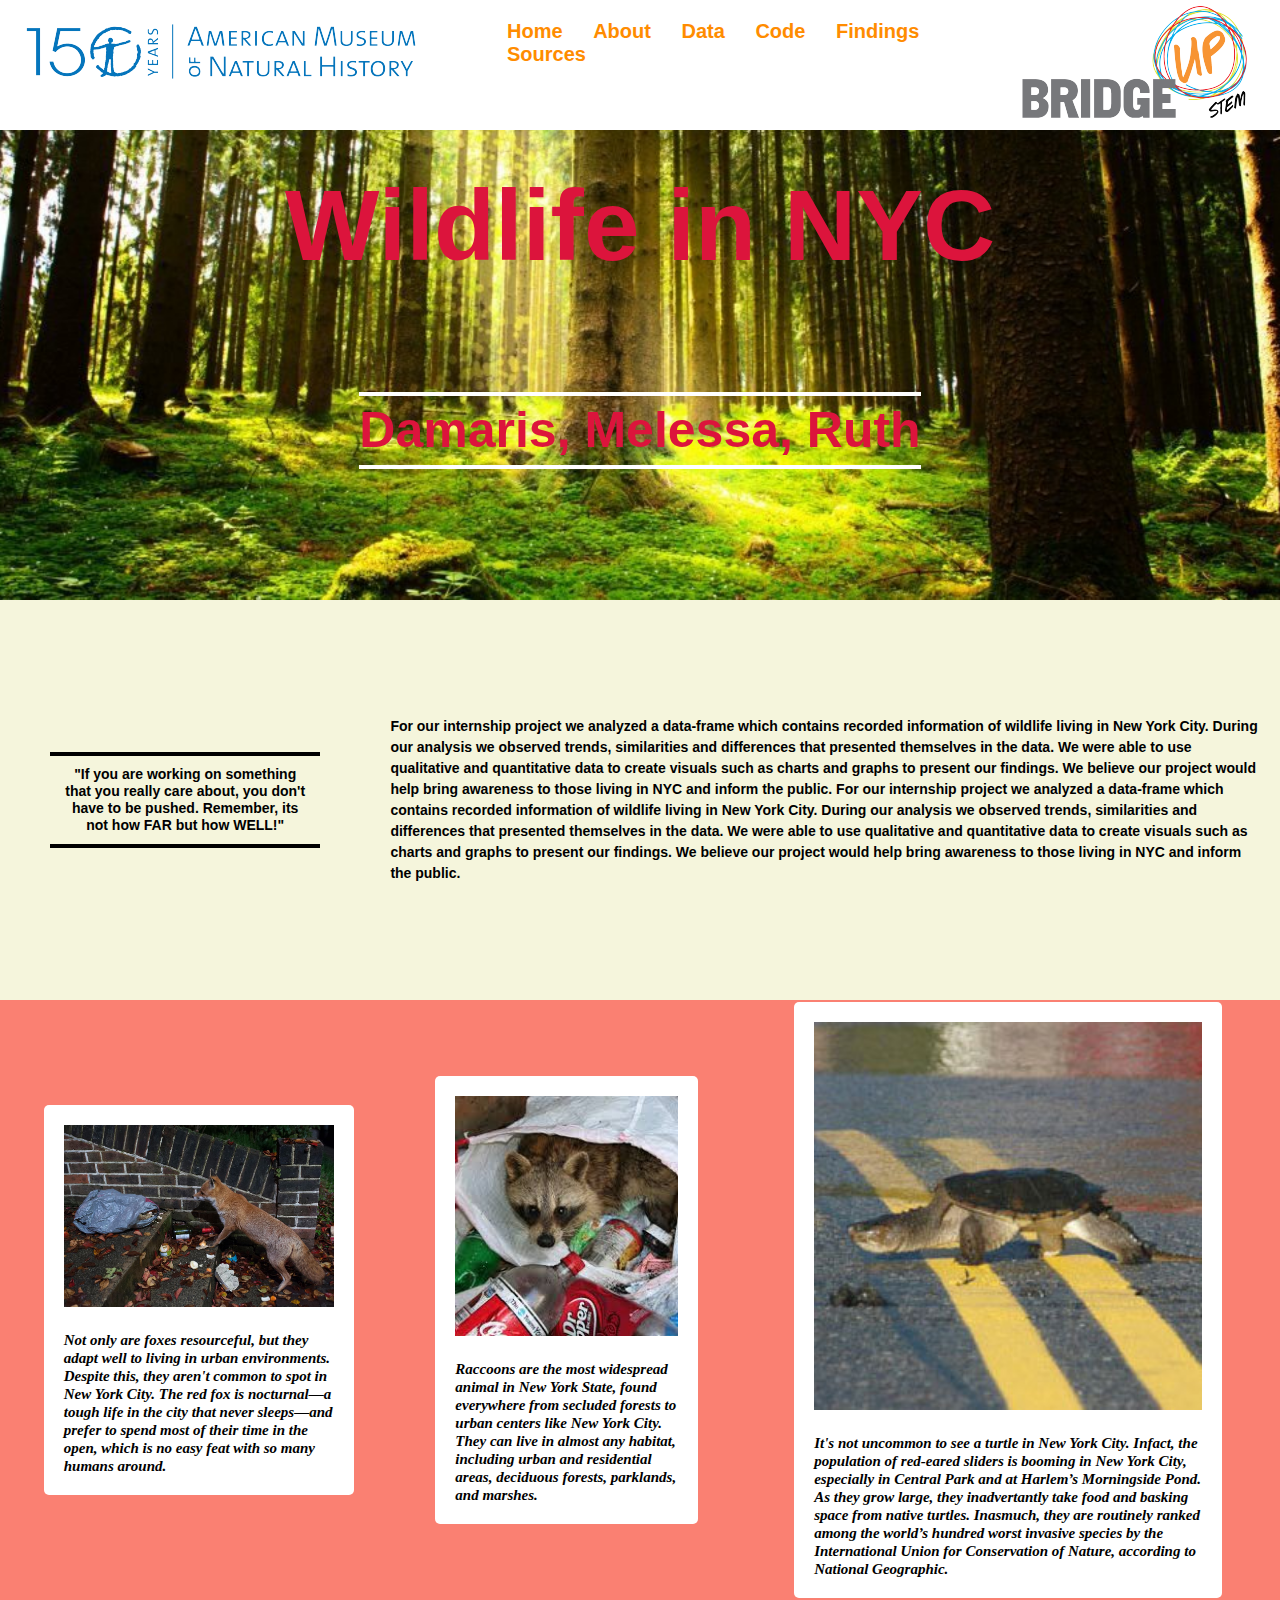
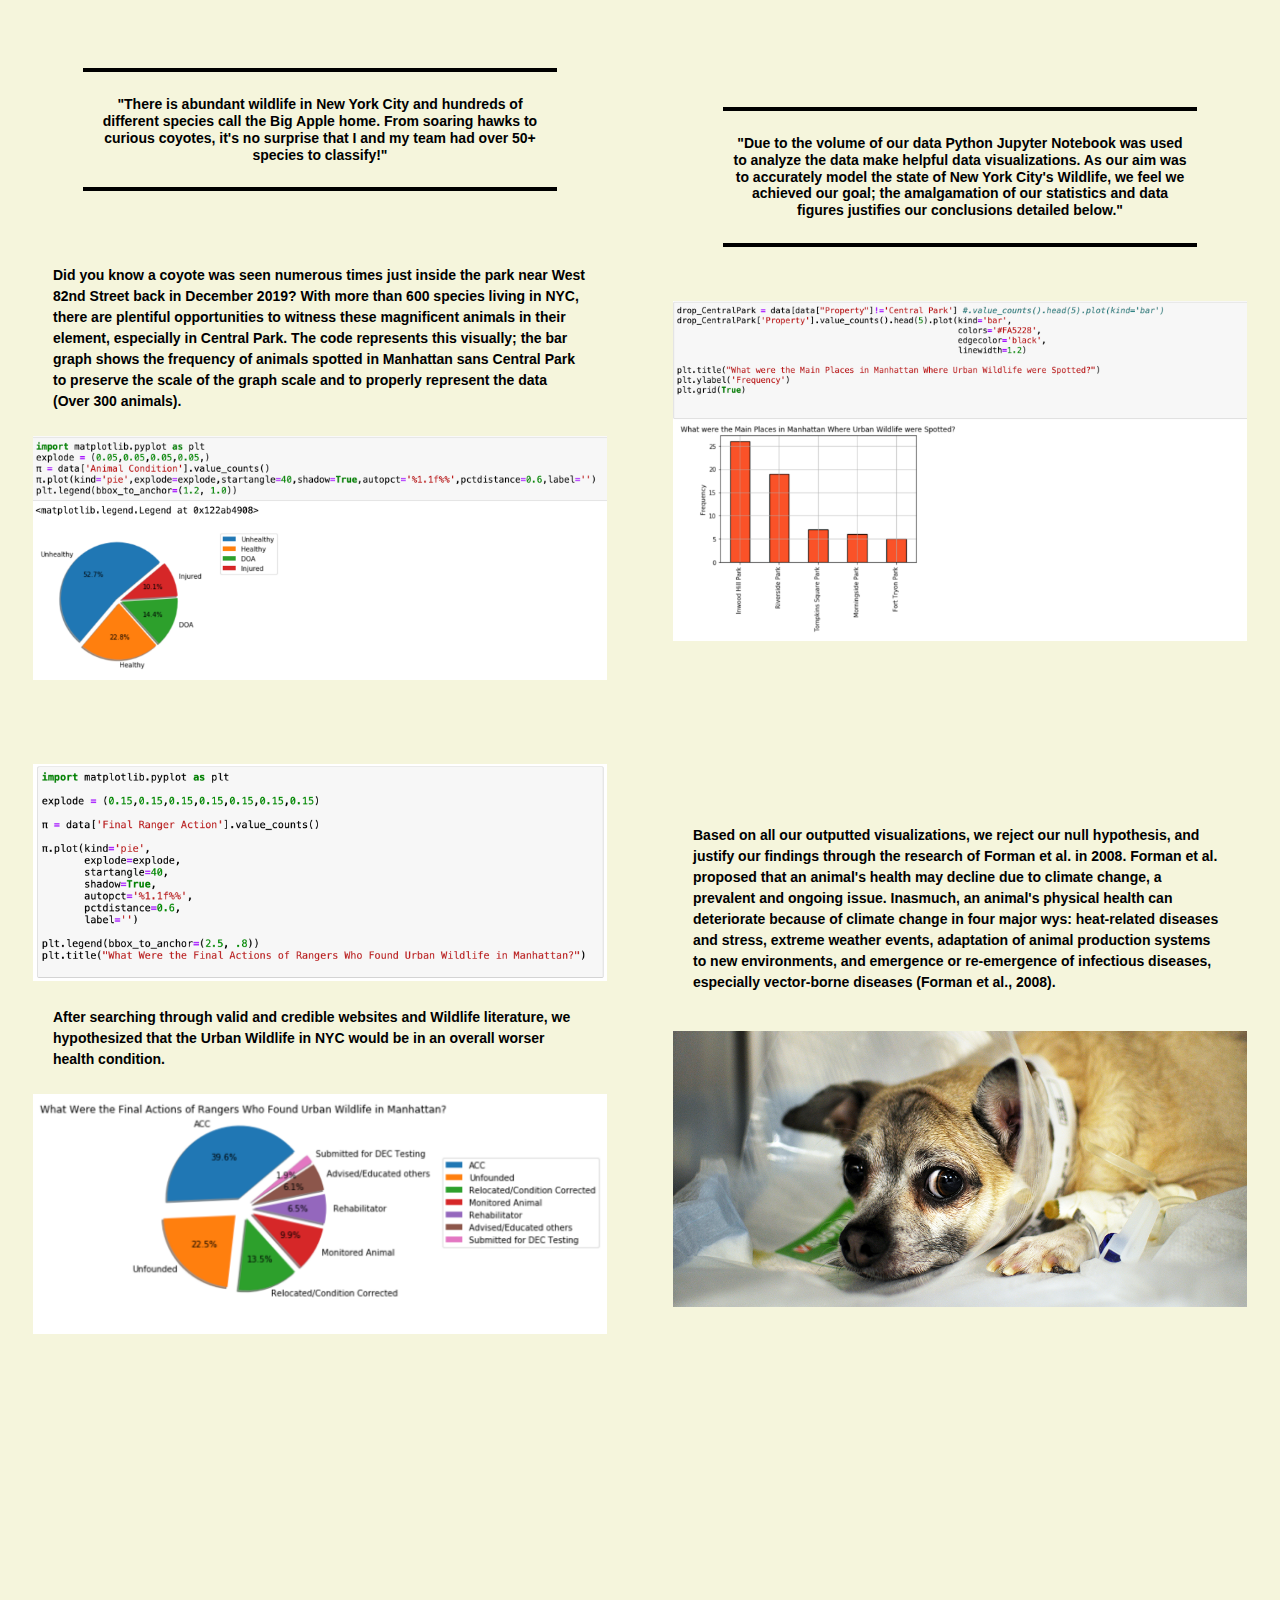
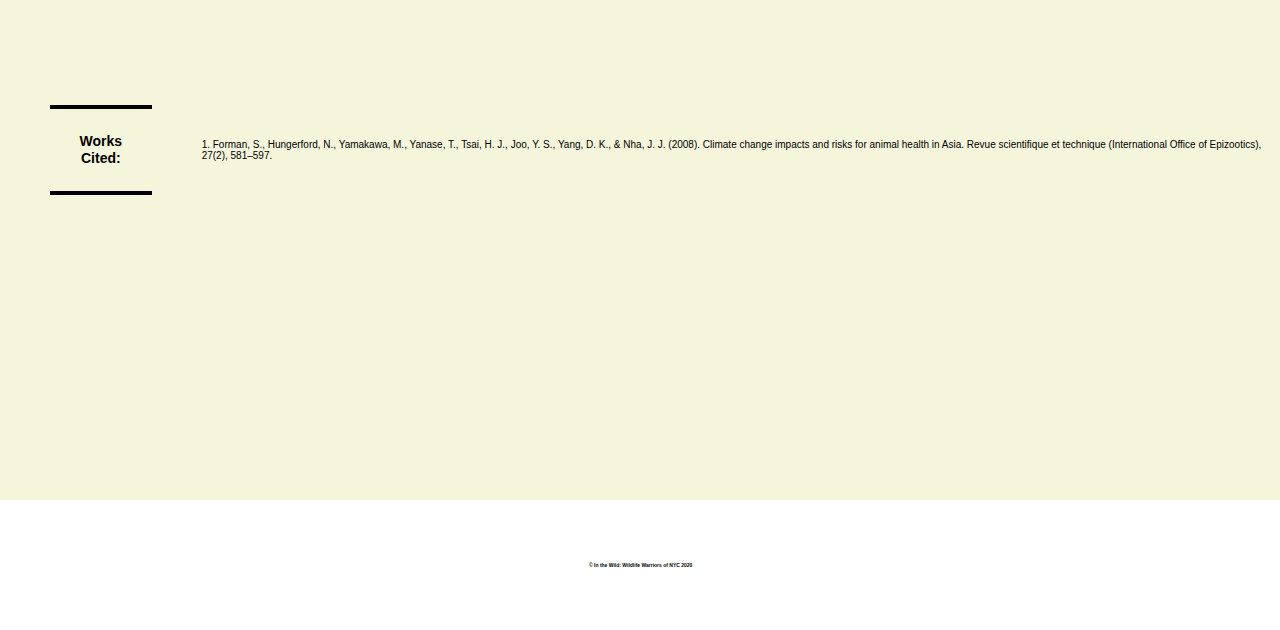
<file: Completed Internship/HTML5 WEBSITE/INTERNSHIP WEBSITE/Day2_index.html>
<!DOCTYPE html>

<html>

<head>
	<title>Internship Project</title>
    <link href='Day2_style.css' rel='stylesheet' type='text/css'>
</head>

<body>

	<div class="container">

		<!-- Header -->

		<header>
			<span class="logo">
				<img src="logos/bridgeup_stem_logo_final.png">
			</span>
			<nav>
				<ul>
  					<li><a href="#Home">Home</a></li>
  					<li><a href="#About">About</a></li>
  					<li><a href="#Data">Data</a></li>
  					<li><a href="#Code">Code</a></li>
  					<li><a href="#Findings">Findings</a></li>
  					<li><a href="#Works Cited">Sources</a></li>

				</ul>
			</nav>
			<span class="logo">
				<img src="logos/150Y_AMNH_logo_20.png">
			</span>
		</header>


	<!--Banner-->
  
  		<div class="banner" id="Home">
    		<h1>Wildlife in NYC</h1>
    		<h2>Damaris, Melessa, Ruth</h2>
  		</div>


  		<!-- About -->

		<div class="about" id="About">
			<div>
				<p class="quote">"If you are working on something that you really care about, you don't have to be pushed. Remember, its not how FAR but how WELL!"</p>
			</div>
			<div style="flex-basis: 250rem">
				<p class="description">For our internship project we analyzed a data-frame which contains recorded information of wildlife living in New York City. During our analysis we observed trends, similarities and differences that presented themselves in the data. We were able to use qualitative and quantitative data to create visuals such as charts and graphs to present our findings. We believe our project would help bring awareness to those living in NYC and inform the public.
				For our internship project we analyzed a data-frame which contains recorded information of wildlife living in New York City. During our analysis we observed trends, similarities and differences that presented themselves in the data. We were able to use qualitative and quantitative data to create visuals such as charts and graphs to present our findings. We believe our project would help bring awareness to those living in NYC and inform the public.
				</p>
			</div>
		</div>

		<!-- Data -->

  		<div class="data" id="Data">
			<div class="photo-container">
				<div class="photo-frame">
					<div class="photo">
						<img src="images/ROAMING ANIMAL IN PLAIN SIGHT.jpg">
					</div>
      				<span class="photo-caption">Not only are foxes resourceful, but they adapt well to living in urban environments. Despite this, they aren't common to spot in New York City. The red fox is nocturnal—a tough life in the city that never sleeps—and prefer to spend most of their time in the open, which is no easy feat with so many humans around. </span>
      			</div>
    		</div>

			<div class="photo-container">
				<div class="photo-frame">
					<div class="photo">
						<img src="images/UH OH...RACCON!.jpg">
					</div>
      				<span class="photo-caption">Raccoons are the most widespread animal in New York State, found everywhere from secluded forests to urban centers like New York City. They can live in almost any habitat, including urban and residential areas, deciduous forests, parklands, and marshes.</span>
      			</div>
    		</div>

    		<div class="photo-container">
				<div class="photo-frame">
					<div class="photo">
						<img src="images/TURTLE CROSSING!.jpg">
					</div>
      				<span class="photo-caption"> It's not uncommon to see a turtle in New York City. Infact, the population of red-eared sliders is booming in New York City, especially in Central Park and at Harlem’s Morningside Pond. As they grow large, they inadvertantly take food and basking space from native turtles. Inasmuch, they are routinely ranked among the world’s hundred worst invasive species by the International Union for Conservation of Nature, according to National Geographic.</span>
      			</div>
    		</div>
    	</div>

		<!-- Code Examples -->

		<div class="mycode" id="Code">

			<div class="item-container">
				<table>
					<tr>
						<td>
							<div class="quote"><p>"There is abundant wildlife in New York City and hundreds of different species call the Big Apple home. From soaring hawks to curious coyotes, it's no surprise that I and my team had over 50+ species to classify!"</p></div>
						</td>
					</tr>
					<tr>
						<td>
							<p class="description">Did you know a coyote was seen numerous times just inside the park near West 82nd Street back in December 2019? With more than 600 species living in NYC, there are plentiful opportunities to witness these magnificent animals in their element, especially in Central Park. The code represents this visually; the bar graph shows the frequency of animals spotted in Manhattan sans Central Park to preserve the scale of the graph scale and to properly represent the data (Over 300 animals).</p>
						</td>
					</tr>

					<tr>
						<td>
						
						<img src="images/PIE_CHART_QUOTE.png">

						</td>
					</tr>
				</table>
			</div>
			<div class="item-container">

				<table>
					<tr>
						<td>
							<div class="quote"><p>"Due to the volume of our data Python Jupyter Notebook was used to analyze the data make helpful data visualizations. As our aim was to accurately model the state of New York City's Wildlife, we feel we achieved our goal; the amalgamation of our statistics and data figures justifies our conclusions detailed below."</p></div>
						</td>
					</tr>
					<tr>
						<td>
						 <img src="images/BAR CHART FOR WEBSITE.png">
														
						</td>
					</tr>
				</table>
			</div>
		</div>


		<!-- Findings (w/ Code Examples) -->

		<div class="mycode" id="Findings">

			<div class="item-container">
				<table>
					<tr>
						<td>
							<div> 							
								<img src="images/CODE_FOR_FINDINGS_PIE_CHArT_.png"> 
						</div>
						</td>
					</tr>
					<tr>
						<td>
							<p class="description">After searching through valid and credible websites and Wildlife literature, we hypothesized that the Urban Wildlife in NYC would be in an overall worser health condition. </p
						></td>
					</tr>

					<tr>
						<td>
						
						<img src="images/FINDING_PIE_CHART_.png">

						</td>
					</tr>
				</table>
			</div>
			<div class="item-container">

				<table>
					<tr>
						<td>
							<div class="description"><p>Based on all our outputted visualizations, we reject our null hypothesis, and justify our findings through the research of Forman et al. in 2008. Forman et al. proposed that an animal's health may decline due to climate change, a prevalent and ongoing issue. Inasmuch, an animal's physical health can deteriorate because of climate change in four major wys: heat-related diseases and stress, extreme weather events, adaptation of animal production systems to new environments, and emergence or re-emergence of infectious diseases, especially vector-borne diseases (Forman et al., 2008).</p></div>
						</td>
					</tr>
					<tr>
						<td>
						 <img src="images/SICK_DOGGY.jpg">
														
						</td>
					</tr>
				</table>
			</div>
		</div>

		<div class="mycode" id="Works Cited">

			<div class="quote"><p>Works Cited:</p></div>
				
				<table>
				<div>
					<p>1. Forman, S., Hungerford, N., Yamakawa, M., Yanase, T., Tsai, H. J., Joo, Y. S., Yang, D. K., & Nha, J. J. (2008). Climate change impacts and risks for animal health in Asia. Revue scientifique et technique (International Office of Epizootics), 27(2), 581–597.</p>
				</div>
				</table>

		</div>




		<footer>
			<p>️ &copy; In the Wild: Wildlife Warriors of NYC 2020</p>
		</footer>
</file>
<file: Completed Internship/HTML5 WEBSITE/INTERNSHIP WEBSITE/Day2_style.css>
html {
  height: 100%;
  font-size: 62.5%;
  font-family: "Arial", sans-serif;
}

body {
  background-color: white;
  margin: 0;
}


.container {
  min-width: 50rem;
  margin: auto;
}

.quote {
  border-top: .4rem solid black;
  border-bottom: .4rem solid black;
  padding: 1rem;
  margin: 5rem;
  text-align: center;
  color: black;
  font-family: Verdana, sans-serif;
  font-size: 1.4rem;
  font-weight: bold;
  line-height: 1.2;
}

.description {
  padding: 1rem;
  margin: 1rem;
  text-align: left;
  color: black;
  font-family: Verdana, sans-serif;
  font-size: 1.4em;
  font-weight: bold;
  line-height: 1.5;
}

/* Header */

header {
  display: inline-flex;
  flex-direction: row-reverse;
  width: 100%;
  height: 13rem;
  position: fixed;
  z-index: 1;
  background-color: white;
  justify-content: space-around;
  align-items: flex-start;
  font-family: Verdana, sans-serif;
  font-size: 2rem;
  font-weight: bold;
}

header .logo {
  flex-grow: 2;
  padding-right: 2.5rem;
}

header li {
  display: inline;
  padding-right: 2.5rem;
}

header li a {
  text-decoration: none;
  color: darkorange;
}


header li a:hover {
  font-size: 2.25rem;
  text-decoration: underline;
}


/* Banner */

.banner {
  display: flex;
  flex-direction: column;
  justify-content: center;
  align-items: center;
  height: 60rem;
  background: url("images/getty_nature.jpg") center center no-repeat;
  background-size: cover;
  color: crimson;
}

.banner h1 {
  padding-top: 1.11rem;
  font-size: 10rem;
  font-weight: bold;
  font-family: "Abril Fatface", sans-serif;
}

.banner h2 {
  padding: .55rem 0;
  font-size: 5rem;
  font-weight: bold;
  font-family: "Work Sans", "Arial", sans-serif;
  letter-spacing: 2;
  border-top: .4rem solid white;
  border-bottom: .4rem solid white;
}

/* About */

.about {
  display: inline-flex;
  justify-content: space-between;
  align-items: center;
  width: 100%;
  height: 40rem;
  background-color: beige;
}

/* Data */

.data {
  display: inline-flex;
  justify-content: space-around;
  align-items: center;
  width: 100%;
  height: 60rem;
  background-color: salmon;
}

.data .photo-container {
  padding: 3rem;
  margin: 0 auto;
}

/* Photos */

.photo-frame {
  width: 80%;
  margin: auto;
  border-radius: .5rem;
  padding: 2rem;
  background-color: white;
}

.photo-frame .photo {
  overflow: hidden;
  margin: 0 auto 2.22rem;
}

.photo-frame .photo img {
  width: 100%;
}

.photo-frame .photo-caption {
  font-style: italic;
  font-family: "Merriweather", serif;
  font-size: 1.5rem;
  font-weight: bold;
  line-height: 1.2;
  margin: auto;
}

/* Code */

.mycode {
  display: inline-flex;
  justify-content: space-around;
  align-items: center;
  width: 100%;
  height: 70rem;
  background-color: beige;
}

.mycode .item-container {
  width: 50%;
  padding: 3rem;
  margin: 0 auto;
  justify-content: center;
  align-items: center;
}

.mycode img {
   width: 100%;
}


/* Footer */

footer {
  display: inline-flex;
  width: 100%;
  height: 13rem;
  background-color: white;
  justify-content: space-around;
  align-items: center;
  font-family: Verdana, sans-serif;
  font-size: .5rem;
  font-weight: bold;
}
</file>
